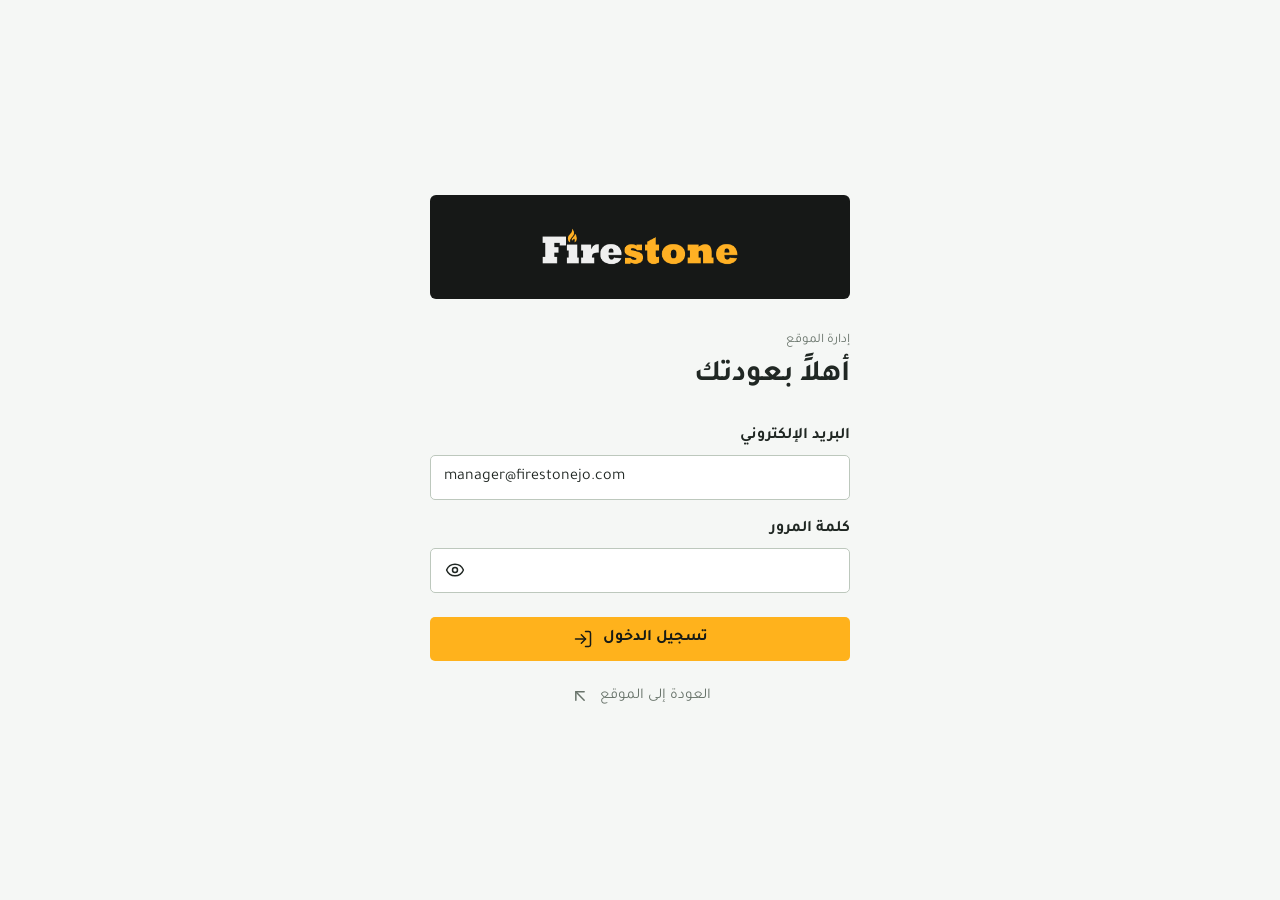
<file: admin.html>
<!doctype html>
<html lang="ar" dir="rtl">
  <head>
    <meta charset="utf-8" />
    <meta name="viewport" content="width=device-width, initial-scale=1" />
    <meta name="robots" content="noindex,nofollow" />
    <meta name="referrer" content="same-origin" />
    <title>Firestone | إدارة الموقع</title>
    <link rel="stylesheet" href="/admin.css" />
    <script src="/assets/lucide.min.js" defer></script>
    <script src="/assets/supabase.js" defer></script>
    <script src="/cms-config.js" defer></script>
    <script src="/cms.js" defer></script>
    <script src="/admin.js" defer></script>
      <link rel="icon" href="/favicon.ico" sizes="48x48" />
  </head>
  <body>
    <div id="auth-screen" class="auth-screen">
      <form id="login-form" class="login-form">
        <a href="/" class="auth-brand"
          ><img
            src="/assets/firestone-logo-mark.png"
            alt="Firestone"
            width="200"
            height="44"
        /></a>
        <p class="eyebrow">إدارة الموقع</p>
        <h1>أهلاً بعودتك</h1>
        <label for="email">البريد الإلكتروني</label
        ><input
          id="email"
          type="email"
          autocomplete="username"
          value="manager@firestonejo.com"
          required
          dir="ltr"
        />
        <label for="password">كلمة المرور</label>
        <div class="password-field">
          <input
            id="password"
            type="password"
            autocomplete="current-password"
            required
            minlength="8"
            dir="ltr"
          /><button
            type="button"
            id="password-toggle"
            class="icon-btn"
            title="إظهار كلمة المرور"
            aria-label="إظهار كلمة المرور"
          >
            <i data-lucide="eye"></i>
          </button>
        </div>
        <p id="login-error" class="error" role="alert"></p>
        <button type="submit" class="btn primary" id="login-button">
          تسجيل الدخول <i data-lucide="log-in"></i>
        </button>
        <a href="/" class="back-link"
          >العودة إلى الموقع <i data-lucide="arrow-up-left"></i
        ></a>
      </form>
    </div>
    <div id="admin-shell" class="admin-shell" hidden>
      <aside class="sidebar">
        <a href="/" class="brand"
          ><img
            src="/assets/firestone-logo-mark.png"
            alt="Firestone"
            width="165"
            height="37"
        /></a>
        <p>لوحة الإدارة</p>
        <nav aria-label="أقسام الإدارة">
          <button class="nav-item active" data-tab="projects">
            <i data-lucide="folders"></i>المشاريع
            <span id="projects-count">0</span></button
          ><button class="nav-item" data-tab="slides">
            <i data-lucide="gallery-horizontal-end"></i>صور الهيرو</button
          ><button class="nav-item" data-tab="images">
            <i data-lucide="images"></i>صور الأقسام والشعار</button
          ><button class="nav-item" data-tab="testimonials">
            <i data-lucide="message-square-quote"></i>آراء الزبائن
          </button><button class="nav-item" data-tab="contact">
            <i data-lucide="phone"></i>معلومات التواصل
          </button>
        </nav>
        <div class="sidebar-bottom">
          <a href="/" target="_blank" rel="noopener"
            ><i data-lucide="external-link"></i>عرض الموقع</a
          ><button id="change-password">
            <i data-lucide="key-round"></i>تغيير كلمة المرور</button
          ><button id="logout">
            <i data-lucide="log-out"></i>تسجيل الخروج
          </button>
        </div>
      </aside>
      <main class="workspace">
        <header class="workspace-header">
          <div>
            <p class="eyebrow">FIRESTONE JO</p>
            <h1 id="view-title">المشاريع</h1>
          </div>
          <span id="account-email" dir="ltr"></span>
        </header>
        <div class="toolbar">
          <div class="search-field">
            <i data-lucide="search"></i
            ><input
              id="search"
              placeholder="ابحث عن مشروع..."
              aria-label="البحث"
            />
          </div>
          <select id="status-filter" aria-label="حالة النشر">
            <option value="all">كل الحالات</option>
            <option value="published">منشور</option>
            <option value="draft">مسودة</option></select
          ><button
            class="icon-btn"
            id="refresh"
            title="تحديث"
            aria-label="تحديث"
          >
            <i data-lucide="refresh-cw"></i></button
          ><button class="btn primary" id="add-item">
            <i data-lucide="plus"></i><span>إضافة مشروع</span>
          </button>
        </div>
        <p id="page-error" class="error" role="alert"></p>
        <div id="loading" class="loading" role="status" hidden>
          جاري تحميل المحتوى...
        </div>
        <div id="content-list"></div>
        <p id="empty-state" class="empty-state" hidden>لا توجد نتائج.</p>
      </main>
    </div>
    <div id="toast" class="toast" role="status" hidden></div>
    <dialog id="editor" class="editor" aria-labelledby="editor-title">
      <form id="editor-form">
        <header class="dialog-header">
          <h2 id="editor-title">إضافة مشروع</h2>
          <button
            type="button"
            class="icon-btn"
            id="close-editor"
            title="إغلاق"
            aria-label="إغلاق"
          >
            <i data-lucide="x"></i>
          </button>
        </header>
        <div class="editor-content">
          <div id="project-fields">
            <div class="field-row">
              <div>
                <label for="title-ar">اسم المشروع بالعربي</label
                ><input id="title-ar" maxlength="160" required />
              </div>
              <div>
                <label for="title-en">اسم المشروع بالإنجليزي</label
                ><input id="title-en" maxlength="160" required dir="ltr" />
              </div>
            </div>
            <div class="field-row">
              <div>
                <label for="description-ar">الوصف بالعربي</label
                ><textarea
                  id="description-ar"
                  rows="3"
                  maxlength="4000"
                ></textarea>
              </div>
              <div>
                <label for="description-en">الوصف بالإنجليزي</label
                ><textarea
                  id="description-en"
                  rows="3"
                  maxlength="4000"
                  dir="ltr"
                ></textarea>
              </div>
            </div>
            <label for="category">التصنيف</label
            ><select id="category">
              <option value="interior">ديكورات داخلية</option>
              <option value="outdoor">مساحات خارجية</option>
            </select>
          </div>
          <div id="slide-fields" hidden>
            <div class="field-row">
              <div>
                <label for="alt-ar">وصف الصورة بالعربي</label
                ><input id="alt-ar" maxlength="200" />
              </div>
              <div>
                <label for="alt-en">وصف الصورة بالإنجليزي</label
                ><input id="alt-en" maxlength="200" dir="ltr" />
              </div>
            </div>
          </div>
          <div id="publishing-fields" class="field-row">
            <div>
              <label for="position">ترتيب الظهور</label
              ><input
                id="position"
                type="number"
                min="0"
                max="100000"
                step="1"
                value="0"
                required
              />
            </div>
            <label class="check-field"
              ><input id="published" type="checkbox" />منشور على الموقع</label
            >
          </div>
          <div class="upload-heading">
            <h3 id="photos-title">صور المشروع</h3>
            <label class="btn secondary upload-label"
              ><i data-lucide="upload"></i><span>رفع صور</span
              ><input
                id="upload"
                type="file"
                accept="image/jpeg,image/png,image/webp"
                multiple
            /></label>
          </div>
          <div id="upload-progress" role="status"></div>
          <div id="editor-images" class="editor-images"></div>
          <div id="mobile-photo-field" hidden>
            <div class="upload-heading">
              <h3>صورة الموبايل (اختياري)</h3>
              <label class="btn secondary upload-label"
                ><i data-lucide="smartphone"></i>رفع صورة<input
                  id="mobile-upload"
                  type="file"
                  accept="image/jpeg,image/png,image/webp"
              /></label>
            </div>
            <div id="mobile-image"></div>
          </div>
          <p id="editor-error" class="error" role="alert"></p>
        </div>
        <footer class="dialog-footer">
          <span id="save-state"></span
          ><button type="button" class="btn secondary" id="cancel-editor">
            إلغاء</button
          ><button type="submit" class="btn primary" id="save-item">
            <i data-lucide="save"></i>حفظ التغييرات
          </button>
        </footer>
      </form>
    </dialog>
    <dialog
      id="confirm-dialog"
      class="confirm-dialog"
      aria-labelledby="confirm-title"
    >
      <h2 id="confirm-title">تأكيد الحذف</h2>
      <p id="confirm-message"></p>
      <div class="confirm-actions">
        <button class="btn secondary" id="cancel-delete">إلغاء</button
        ><button class="btn danger" id="confirm-delete">حذف</button>
      </div>
      <p id="delete-error" class="error" role="alert"></p>
    </dialog>
    <dialog
      id="password-dialog"
      class="confirm-dialog"
      aria-labelledby="password-title"
    >
      <form id="password-form">
        <h2 id="password-title">تغيير كلمة المرور</h2>
        <label for="new-password">كلمة مرور جديدة</label
        ><input
          id="new-password"
          type="password"
          autocomplete="new-password"
          minlength="12"
          required
          dir="ltr"
        /><label for="repeat-password">تأكيد كلمة المرور</label
        ><input
          id="repeat-password"
          type="password"
          autocomplete="new-password"
          minlength="12"
          required
          dir="ltr"
        />
        <p id="password-error" class="error" role="alert"></p>
        <div class="confirm-actions">
          <button type="button" id="cancel-password" class="btn secondary">
            إلغاء</button
          ><button type="submit" class="btn primary">حفظ</button>
        </div>
      </form>
    </dialog>
  </body>
</html>
</file>
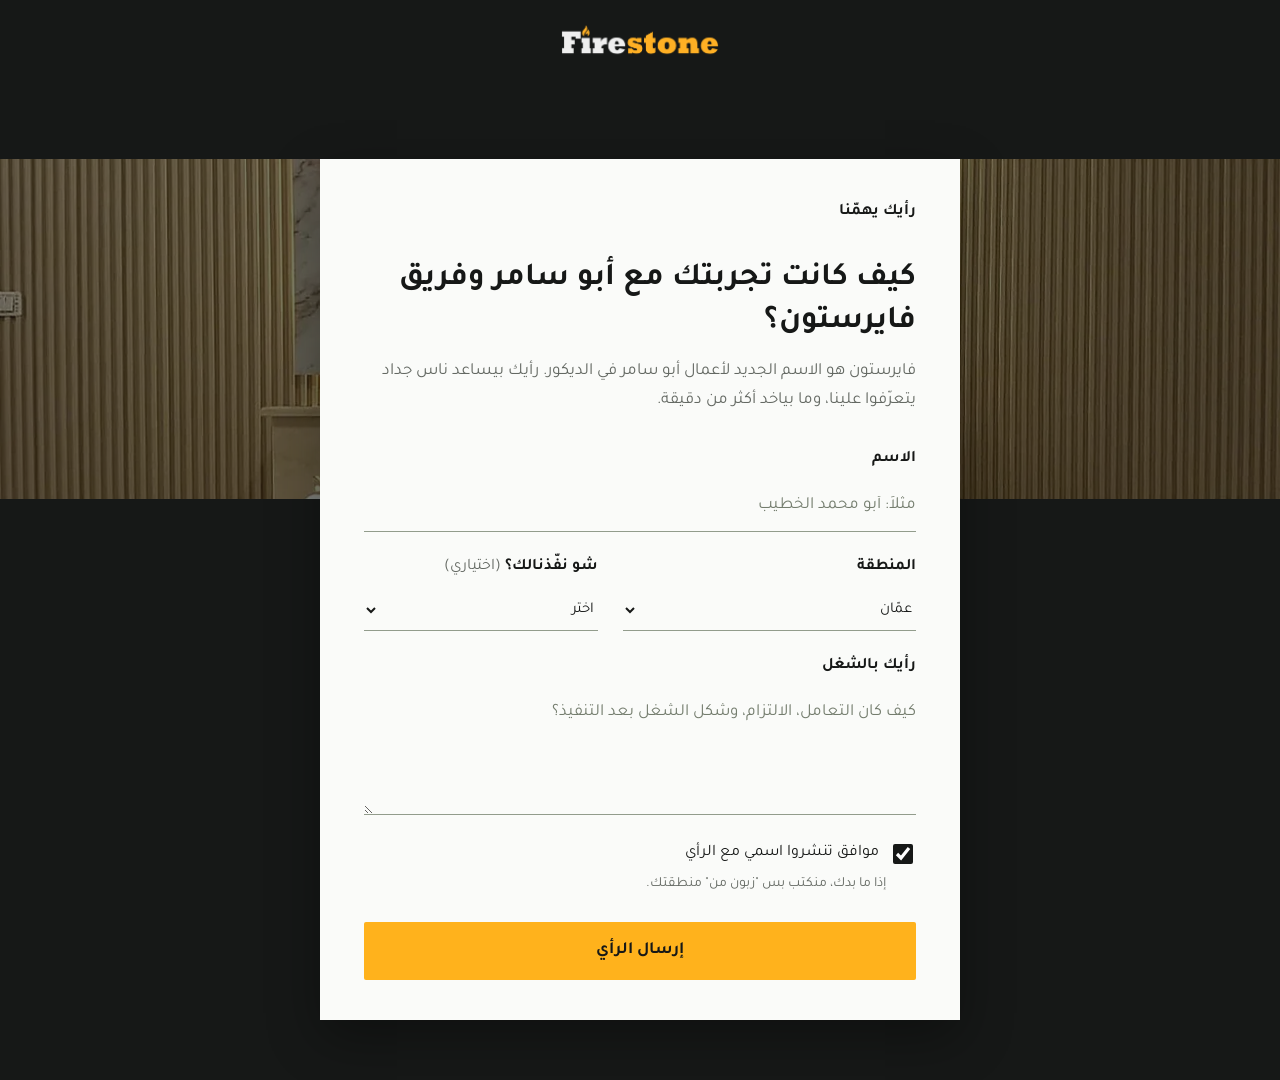
<file: review.html>
<!doctype html>
<html lang="ar" dir="rtl">
  <head>
    <meta charset="utf-8" />
    <meta name="viewport" content="width=device-width, initial-scale=1" />
    <meta name="theme-color" content="#161817" />
    <meta name="robots" content="noindex" />
    <title>شاركنا رأيك | Firestone Jo</title>
    <meta
      name="description"
      content="شاركنا رأيك بتجربتك مع أبو سامر وفريق فايرستون للديكور."
    />
    <meta property="og:title" content="شاركنا رأيك | Firestone Jo" />
    <meta
      property="og:description"
      content="كيف كانت تجربتك مع أبو سامر وفريق فايرستون؟ دقيقة وحدة من وقتك."
    />
    <meta property="og:image" content="https://firestonejo.com/assets/og-review.jpg" />
    <meta property="og:image:width" content="1200" />
    <meta property="og:image:height" content="630" />
    <meta property="og:image:alt" content="شاركنا رأيك بتجربتك مع فايرستون للديكور" />
    <meta property="og:url" content="https://firestonejo.com/review" />
    <meta property="og:type" content="website" />
    <meta property="og:locale" content="ar_JO" />
    <meta property="og:site_name" content="Firestone Jo" />
    <meta name="twitter:card" content="summary_large_image" />
    <link rel="icon" href="/favicon.ico" sizes="48x48" />
    <link rel="icon" type="image/png" sizes="32x32" href="/assets/icons/favicon-32.png" />
    <link rel="icon" type="image/png" sizes="192x192" href="/assets/icons/icon-192.png" />
    <link rel="apple-touch-icon" href="/assets/icons/apple-touch-icon.png" />
    <link rel="manifest" href="/site.webmanifest" />
    <link rel="stylesheet" href="/styles.css" />
    <link rel="stylesheet" href="/review.css" />
    <script src="/assets/supabase.js" defer></script>
    <script src="/cms-config.js" defer></script>
    <script src="/cms.js" defer></script>
    <script src="/review.js" defer></script>
  </head>
  <body class="review-page">
    <header class="review-header">
      <a href="/" aria-label="Firestone Jo"
        ><img
          src="/assets/firestone-logo-mark.png"
          alt="Firestone"
          width="194"
          height="43"
      /></a>
    </header>
    <main class="review-main">
      <img
        class="review-cover"
        src="/assets/work-33-hero.webp"
        alt=""
        width="1920"
        height="1080"
      />
      <section class="review-card">
        <p class="section-kicker">رأيك يهمّنا</p>
        <h1>كيف كانت تجربتك مع أبو سامر وفريق فايرستون؟</h1>
        <p class="review-intro">
          فايرستون هو الاسم الجديد لأعمال أبو سامر في الديكور. رأيك بيساعد ناس
          جداد يتعرّفوا علينا، وما بياخد أكثر من دقيقة.
        </p>
        <form id="review-form" novalidate>
          <div class="form-field">
            <label for="review-name">الاسم</label
            ><input
              id="review-name"
              name="name"
              autocomplete="name"
              maxlength="80"
              placeholder="مثلاً: أبو محمد الخطيب"
              required
            />
          </div>
          <div class="form-row">
            <div class="form-field">
              <label for="review-area">المنطقة</label
              ><select id="review-area" name="area">
                <option>عمّان</option>
                <option>مأدبا</option>
                <option>ناعور</option>
                <option>مرج الحمام</option>
                <option>منطقة أخرى</option>
              </select>
            </div>
            <div class="form-field">
              <label for="review-project"
                >شو نفّذنالك؟ <span>(اختياري)</span></label
              ><select id="review-project" name="project">
                <option value="">اختر</option>
                <option>فاير بليس أو ديكور شاشة</option>
                <option>كلادنغ أو بديل رخام</option>
                <option>ديكورات داخلية أو غرف نوم</option>
                <option>جلسة خارجية أو شواء أو شلال</option>
                <option>شي ثاني</option>
              </select>
            </div>
          </div>
          <div class="form-field">
            <label for="review-body">رأيك بالشغل</label
            ><textarea
              id="review-body"
              name="body"
              rows="4"
              maxlength="1000"
              placeholder="كيف كان التعامل، الالتزام، وشكل الشغل بعد التنفيذ؟"
              required
            ></textarea>
          </div>
          <label class="review-check"
            ><input id="review-show-name" type="checkbox" checked />موافق
            تنشروا اسمي مع الرأي</label
          >
          <p class="review-note">
            إذا ما بدك، منكتب بس "زبون من" منطقتك.
          </p>
          <div class="review-trap" aria-hidden="true">
            <label for="review-website">Website</label
            ><input id="review-website" tabindex="-1" autocomplete="off" />
          </div>
          <p id="review-error" class="review-error" role="alert"></p>
          <button type="submit" class="btn btn-yellow" id="review-submit">
            <span>إرسال الرأي</span>
          </button>
        </form>
        <div id="review-thanks" class="review-thanks" hidden>
          <h2>شكراً كثير! 🙏</h2>
          <p>
            وصل رأيك لأبو سامر وفريق فايرستون. وجودك معنا من البداية بيعنيلنا
            الكثير.
          </p>
          <a class="btn btn-light" href="/"><span>شوف أعمالنا</span></a>
        </div>
      </section>
    </main>
  </body>
</html>
</file>
<file: admin.css>
@font-face {
  font-family: Tajawal;
  src: url("/assets/tajawal-regular.woff2") format("woff2");
  font-weight: 400 500;
  font-display: swap;
}
@font-face {
  font-family: Tajawal;
  src: url("/assets/tajawal-bold.woff2") format("woff2");
  font-weight: 600 900;
  font-display: swap;
}
:root {
  font-family: Tajawal, Arial, sans-serif;
  color: #202723;
  background: #f5f7f5;
  --line: #dce2dc;
  --yellow: #ffb21c;
  --muted: #68736a;
  --ink: #161817;
  letter-spacing: 0;
}
* {
  box-sizing: border-box;
}
body {
  margin: 0;
}
button,
input,
select,
textarea {
  font: inherit;
}
button,
a,
input,
select {
  touch-action: manipulation;
}
a {
  color: inherit;
  text-decoration: none;
}
button {
  cursor: pointer;
  color: inherit;
}
img {
  display: block;
  max-width: 100%;
}
svg {
  width: 20px;
  height: 20px;
  stroke-width: 1.8;
  flex-shrink: 0;
}
h1,
h2,
h3,
p {
  margin: 0;
}
h1 {
  font-size: 30px;
  line-height: 1.4;
}
h2 {
  font-size: 24px;
}
h3 {
  font-size: 18px;
}
label {
  display: block;
  font-size: 16px;
  font-weight: 700;
  margin-bottom: 9px;
}
input,
select,
textarea {
  width: 100%;
  min-width: 0;
  padding: 12px 13px;
  border: 1px solid #bdc8bd;
  border-radius: 5px;
  color: inherit;
  background: #fff;
  font-size: 16px;
}
textarea {
  resize: vertical;
}
input[type="checkbox"] {
  width: 19px;
  height: 19px;
  accent-color: #202723;
}
input:focus,
select:focus,
textarea:focus {
  outline: 2px solid #a47a12;
  outline-offset: 2px;
}
button:focus-visible,
a:focus-visible {
  outline: 3px solid #c18a11;
  outline-offset: 3px;
}
[hidden] {
  display: none !important;
}
.btn {
  display: inline-flex;
  align-items: center;
  justify-content: center;
  gap: 10px;
  border: 1px solid transparent;
  border-radius: 5px;
  padding: 11px 18px;
  min-height: 44px;
  font-size: 16px;
  font-weight: 700;
  white-space: nowrap;
}
.primary {
  background: var(--yellow);
  color: #171b16;
}
.primary:hover {
  background: #ffc34e;
}
.secondary {
  background: #fff;
  border-color: #c9d2c8;
}
.danger {
  background: #a32e2e;
  color: #fff;
}
.btn:disabled,
.icon-btn:disabled {
  opacity: 0.5;
  cursor: wait;
}
.icon-btn {
  border: 1px solid transparent;
  background: transparent;
  width: 40px;
  height: 40px;
  border-radius: 5px;
  display: inline-grid;
  place-items: center;
  flex-shrink: 0;
}
.icon-btn:hover {
  background: #e7ece6;
}
.error {
  color: #a32e2e;
  line-height: 1.65;
  font-size: 15px;
  margin: 14px 0;
}
.error:empty {
  display: none;
}
.eyebrow {
  font-size: 13px;
  color: var(--muted);
  margin-bottom: 6px;
}
.auth-screen {
  min-height: 100svh;
  display: grid;
  place-items: center;
  padding: 30px;
}
.login-form {
  width: 100%;
  max-width: 420px;
}
.auth-brand {
  background: var(--ink);
  display: flex;
  justify-content: center;
  padding: 30px;
  margin-bottom: 34px;
  border-radius: 6px;
}
.auth-brand img {
  object-fit: contain;
}
.login-form h1 {
  margin-bottom: 30px;
}
.login-form > label {
  margin-top: 20px;
}
.login-form .primary {
  width: 100%;
  margin-top: 24px;
}
.password-field {
  display: flex;
  border: 1px solid #bdc8bd;
  background: #fff;
  border-radius: 5px;
  align-items: center;
}
.password-field input {
  border: 0;
  background: none;
}
.password-field .icon-btn {
  margin-inline-end: 4px;
}
.back-link {
  display: flex;
  align-items: center;
  justify-content: center;
  gap: 10px;
  margin-top: 25px;
  font-size: 15px;
  color: var(--muted);
}
.admin-shell {
  display: grid;
  grid-template-columns: 240px minmax(0, 1fr);
  min-height: 100svh;
}
.sidebar {
  position: sticky;
  top: 0;
  height: 100svh;
  background: var(--ink);
  color: #f4f7f2;
  padding: 30px 20px;
  display: flex;
  flex-direction: column;
}
.brand {
  display: block;
  margin-bottom: 12px;
}
.brand img {
  height: auto;
}
.sidebar > p {
  font-size: 13px;
  color: #adb7a8;
  margin-bottom: 40px;
}
.sidebar nav {
  display: flex;
  flex-direction: column;
  gap: 8px;
}
.nav-item {
  display: flex;
  align-items: center;
  gap: 12px;
  text-align: start;
  border: 0;
  background: none;
  padding: 13px 12px;
  border-radius: 5px;
  font-size: 16px;
  color: #c8d0c4;
  line-height: 1.4;
}
.nav-item span {
  margin-inline-start: auto;
  font-size: 12px;
}
.nav-item.active {
  background: #ffffff14;
  color: var(--yellow);
}
.sidebar-bottom {
  margin-top: auto;
  display: grid;
  gap: 10px;
}
.sidebar-bottom a,
.sidebar-bottom button {
  display: flex;
  align-items: center;
  gap: 12px;
  border: 0;
  background: none;
  padding: 10px 8px;
  text-align: start;
  color: #c8d0c4;
  font-size: 15px;
}
.workspace {
  padding: 35px 40px;
  min-width: 0;
}
.workspace-header {
  display: flex;
  align-items: center;
  justify-content: space-between;
  gap: 25px;
  margin-bottom: 30px;
}
.workspace-header > span {
  font: 13px Arial;
  color: var(--muted);
  overflow-wrap: anywhere;
}
.toolbar {
  display: flex;
  align-items: center;
  gap: 12px;
  margin-bottom: 25px;
}
.search-field {
  position: relative;
  flex: 1;
  max-width: 400px;
}
.search-field svg {
  position: absolute;
  inset-inline-start: 12px;
  top: 13px;
  color: var(--muted);
}
.search-field input {
  padding-inline-start: 42px;
}
.toolbar select {
  width: 155px;
}
.toolbar > .primary {
  margin-inline-start: auto;
}
.loading,
.empty-state {
  padding: 70px 20px;
  text-align: center;
  color: var(--muted);
}
.list-table {
  width: 100%;
  border-collapse: collapse;
  background: #fff;
  border: 1px solid var(--line);
  table-layout: fixed;
}
.list-table th {
  text-align: start;
  font-weight: 500;
  font-size: 14px;
  background: #eef2ed;
  color: #5e6b60;
  padding: 15px;
}
.list-table td {
  padding: 14px 15px;
  border-top: 1px solid var(--line);
  vertical-align: middle;
}
.list-table th:first-child {
  width: 49%;
}
.list-table th:last-child {
  width: 112px;
}
.list-table th:nth-child(3) {
  width: 85px;
}
.item-identity {
  display: flex;
  align-items: center;
  gap: 16px;
  min-width: 0;
}
.item-identity img {
  width: 82px;
  height: 64px;
  object-fit: cover;
  border-radius: 4px;
  flex-shrink: 0;
  background: #e6ebe3;
}
.item-identity > div {
  min-width: 0;
}
.item-title {
  font-size: 17px;
  font-weight: 700;
  overflow-wrap: anywhere;
  line-height: 1.5;
}
.item-subtitle {
  font-size: 13px;
  color: var(--muted);
  margin-top: 3px;
  overflow-wrap: anywhere;
}
.badge {
  display: inline-flex;
  align-items: center;
  gap: 6px;
  font-size: 13px;
  color: #3f7049;
}
.badge::before {
  content: "";
  width: 6px;
  height: 6px;
  border-radius: 50%;
  background: currentColor;
}
.badge.draft {
  color: #8a6a2d;
}
.row-actions {
  display: flex;
  gap: 3px;
}
.row-actions .delete {
  color: #a32e2e;
}
.row-actions .icon-btn {
  width: 34px;
  height: 34px;
}
.slot-list {
  display: grid;
  grid-template-columns: repeat(2, minmax(0, 1fr));
  gap: 20px;
}
.slot-item {
  display: flex;
  align-items: center;
  gap: 18px;
  background: #fff;
  border: 1px solid var(--line);
  border-radius: 6px;
  padding: 20px;
}
.slot-item img {
  width: 108px;
  height: 84px;
  object-fit: cover;
  border-radius: 4px;
  background: var(--ink);
}
.slot-item > div {
  flex: 1;
}
.slot-item h3 {
  margin-bottom: 8px;
}
.slot-item .btn {
  font-size: 14px;
  padding: 8px 14px;
}
.toast {
  position: fixed;
  bottom: 25px;
  left: 50%;
  transform: translateX(-50%);
  background: var(--ink);
  color: #fff;
  padding: 14px 24px;
  z-index: 100;
  border-radius: 6px;
  max-width: 90%;
  font-size: 16px;
}
dialog {
  border: 1px solid var(--line);
  border-radius: 8px;
  padding: 0;
  color: inherit;
}
dialog::backdrop {
  background: #101a1599;
}
.editor {
  width: min(850px, 94vw);
  max-width: 94vw;
  max-height: 92svh;
}
.editor form {
  display: flex;
  flex-direction: column;
  max-height: 92svh;
}
.dialog-header {
  display: flex;
  align-items: center;
  justify-content: space-between;
  padding: 20px 25px;
  border-bottom: 1px solid var(--line);
  flex-shrink: 0;
}
.editor-content {
  padding: 24px;
  overflow: auto;
}
.field-row {
  display: grid;
  grid-template-columns: 1fr 1fr;
  gap: 24px;
  margin-bottom: 22px;
}
.field-row > div {
  min-width: 0;
}
.field-row .check-field {
  display: flex;
  align-items: center;
  gap: 10px;
  margin: 28px 0 0;
  font-weight: 500;
}
.editor-content > div > select {
  margin-bottom: 24px;
}
.upload-heading {
  display: flex;
  align-items: center;
  justify-content: space-between;
  gap: 16px;
  margin: 22px 0 15px;
}
.upload-label {
  position: relative;
  margin: 0;
  font-size: 14px;
  cursor: pointer;
}
.upload-label input {
  position: absolute;
  inset: 0;
  opacity: 0;
  cursor: pointer;
}
.editor-images {
  display: grid;
  grid-template-columns: repeat(3, 1fr);
  gap: 14px;
}
.photo-item {
  position: relative;
  border: 1px solid var(--line);
  border-radius: 5px;
  overflow: hidden;
}
.photo-item > img {
  width: 100%;
  height: 155px;
  object-fit: cover;
  background: #e7ebe5;
}
.photo-actions {
  display: flex;
  align-items: center;
  justify-content: space-between;
  gap: 4px;
  padding: 5px 6px;
  background: #fff;
}
.photo-actions > span {
  font-size: 12px;
  color: var(--muted);
  padding-inline: 4px;
}
.photo-actions .icon-btn {
  width: 30px;
  height: 30px;
}
.photo-actions svg {
  width: 16px;
  height: 16px;
}
.photo-item.cover {
  border-color: #bb881e;
}
.photo-item.cover .photo-actions > span {
  color: #7a580f;
}
.dialog-footer {
  display: flex;
  align-items: center;
  justify-content: flex-end;
  gap: 12px;
  border-top: 1px solid var(--line);
  padding: 18px 24px;
  background: #f8faf6;
  flex-shrink: 0;
}
.dialog-footer > span {
  margin-inline-end: auto;
  font-size: 14px;
  color: var(--muted);
}
#mobile-image {
  max-width: 200px;
}
#upload-progress {
  font-size: 15px;
  color: #666d5f;
  margin: 10px 0;
}
.confirm-dialog {
  width: min(440px, 94vw);
  padding: 28px;
}
.confirm-dialog h2 {
  margin-bottom: 20px;
}
.confirm-dialog p {
  line-height: 1.7;
}
.confirm-actions {
  display: flex;
  justify-content: flex-end;
  gap: 10px;
  margin-top: 25px;
}
.confirm-dialog label {
  margin-top: 20px;
}
.is-busy .upload-label {
  pointer-events: none;
  opacity: 0.5;
}
body.dialog-open {
  overflow: hidden;
}
@media (max-width: 1100px) {
  .workspace {
    padding: 28px 24px;
  }
  .admin-shell {
    grid-template-columns: 210px minmax(0, 1fr);
  }
  .sidebar {
    padding: 25px 15px;
  }
  .slot-list {
    grid-template-columns: 1fr;
  }
  .item-identity img {
    width: 60px;
    height: 55px;
  }
  .item-identity {
    gap: 10px;
  }
  .list-table th:first-child {
    width: 46%;
  }
  .list-table td,
  .list-table th {
    padding: 12px 10px;
  }
}
@media (max-width: 760px) {
  .admin-shell {
    display: block;
  }
  .sidebar {
    position: relative;
    height: auto;
    padding: 18px 20px;
  }
  .sidebar .brand img {
    width: 140px;
  }
  .sidebar > p {
    display: none;
  }
  .sidebar nav {
    flex-direction: row;
    gap: 5px;
    margin-top: 15px;
    flex-wrap: wrap;
  }
  .nav-item {
    font-size: 14px;
    padding: 11px 9px;
    gap: 7px;
  }
  .nav-item svg {
    width: 17px;
  }
  .nav-item span {
    display: none;
  }
  .sidebar-bottom {
    display: flex;
    justify-content: space-between;
    border-top: 1px solid #ffffff20;
    margin-top: 14px;
    padding-top: 10px;
    gap: 5px;
  }
  .sidebar-bottom button,
  .sidebar-bottom a {
    font-size: 12px;
    padding: 6px 0;
    gap: 6px;
  }
  .sidebar-bottom svg {
    width: 16px;
  }
  .workspace {
    padding: 24px 16px;
  }
  .workspace-header {
    align-items: start;
    gap: 15px;
  }
  .workspace-header h1 {
    font-size: 25px;
  }
  .workspace-header > span {
    font-size: 11px;
    max-width: 140px;
    padding-top: 8px;
  }
  .toolbar {
    flex-wrap: wrap;
    gap: 8px;
  }
  .search-field {
    flex-basis: 100%;
    max-width: none;
  }
  .toolbar select {
    flex: 1;
    width: auto;
    min-width: 0;
  }
  .toolbar > .primary {
    font-size: 14px;
    padding: 11px 12px;
  }
  .list-table thead {
    display: none;
  }
  .list-table,
  .list-table tbody {
    display: block;
  }
  .list-table tr {
    display: grid;
    grid-template-columns: 1fr auto auto;
    padding: 15px 12px;
    border-top: 1px solid var(--line);
    gap: 8px 16px;
  }
  .list-table tr:first-child {
    border: 0;
  }
  .list-table td {
    padding: 0;
    border: 0;
  }
  .list-table td:first-child {
    grid-column: 1/-1;
    padding-bottom: 8px;
  }
  .list-table td:last-child {
    justify-self: end;
  }
  .item-identity img {
    width: 74px;
    height: 62px;
  }
  .row-actions .icon-btn {
    width: 38px;
    height: 38px;
  }
  .slot-item {
    padding: 15px;
    gap: 15px;
  }
  .slot-item img {
    width: 95px;
    height: 80px;
  }
  .slot-item h3 {
    font-size: 17px;
  }
  .field-row {
    grid-template-columns: 1fr;
    gap: 18px;
    margin-bottom: 20px;
  }
  .field-row .check-field {
    margin: 0;
  }
  .editor-content {
    padding: 18px;
  }
  .dialog-header {
    padding: 15px 18px;
  }
  .dialog-footer {
    padding: 15px;
    flex-wrap: wrap;
  }
  .dialog-footer > span {
    flex-basis: 100%;
  }
  .editor-images {
    grid-template-columns: repeat(2, 1fr);
    gap: 10px;
  }
  .photo-item > img {
    height: 140px;
  }
  .photo-actions {
    flex-wrap: wrap;
  }
  .photo-actions > span {
    width: 100%;
  }
  .upload-heading h3 {
    font-size: 17px;
  }
  .dialog-header h2 {
    font-size: 22px;
  }
}
.share-link {
  display: flex;
  align-items: center;
  flex-wrap: wrap;
  gap: 12px 18px;
  padding: 16px 18px;
  margin-bottom: 20px;
  border: 1px solid var(--line);
  background: #fff;
}
.share-link code {
  direction: ltr;
  font-size: 14px;
  overflow-wrap: anywhere;
}
.testimonial-list {
  display: grid;
  gap: 12px;
}
.testimonial-item {
  display: flex;
  justify-content: space-between;
  align-items: flex-start;
  gap: 20px;
  padding: 18px;
  border: 1px solid var(--line);
  background: #fff;
}
.testimonial-body {
  font-size: 16px;
  line-height: 1.7;
  white-space: pre-line;
  overflow-wrap: anywhere;
}
.testimonial-item .row-actions {
  align-items: center;
  flex-shrink: 0;
  gap: 8px;
}
@media (max-width: 660px) {
  .testimonial-item {
    flex-direction: column;
  }
}
.contact-form {
  display: grid;
  gap: 6px;
  max-width: 560px;
}
.contact-form input {
  margin-bottom: 10px;
}
.contact-form .btn {
  justify-self: start;
  margin-top: 6px;
}
</file>
<file: styles.css>
@font-face {
  font-family: Manrope;
  src: url("assets/manrope-regular.woff2") format("woff2");
  font-weight: 400;
  font-display: swap;
}
@font-face {
  font-family: Manrope;
  src: url("assets/manrope-semibold.woff2") format("woff2");
  font-weight: 600 900;
  font-display: swap;
}
@font-face {
  font-family: Tajawal;
  src: url("assets/tajawal-regular.woff2") format("woff2");
  font-weight: 400 500;
  font-display: swap;
}
@font-face {
  font-family: Tajawal;
  src: url("assets/tajawal-bold.woff2") format("woff2");
  font-weight: 600 900;
  font-display: swap;
}
:root {
  --ink: #161817;
  --paper: #fafbf9;
  --muted: #646963;
  --line: #daddd7;
  --yellow: #ffb21c;
  --green: #e7ece5;
  --gutter: clamp(22px, 5%, 88px);
  font-family: Manrope, Arial, sans-serif;
  color: var(--ink);
  background: var(--paper);
  font-synthesis: none;
  letter-spacing: 0;
}
* {
  box-sizing: border-box;
}
html {
  scroll-behavior: smooth;
  scroll-padding-top: 110px;
}
body {
  margin: 0;
}
html[lang="ar"] body {
  font-family: Tajawal, Arial, sans-serif;
}
button,
input,
select,
textarea {
  font: inherit;
}
button,
a,
input,
select,
textarea {
  -webkit-tap-highlight-color: transparent;
}
button {
  color: inherit;
  cursor: pointer;
}
a {
  color: inherit;
  text-decoration: none;
}
img {
  display: block;
  max-width: 100%;
}
svg {
  width: 22px;
  height: 22px;
  stroke-width: 1.5;
  flex-shrink: 0;
}
button {
  border: 0;
}
button:disabled {
  opacity: 0.4;
  cursor: default;
}
a,
button,
input,
select,
textarea {
  touch-action: manipulation;
}
button:focus-visible,
a:focus-visible,
summary:focus-visible {
  outline: 3px solid var(--yellow);
  outline-offset: 6px;
}
input:focus-visible,
select:focus-visible,
textarea:focus-visible {
  outline: 2px solid var(--yellow);
  outline-offset: 3px;
}
h1,
h2,
h3,
p {
  margin: 0;
}
h2 {
  font-size: 52px;
  font-weight: 500;
  line-height: 1.2;
}
html[lang="ar"] h2 {
  font-size: 56px;
  line-height: 1.23;
  font-weight: 700;
}
h3 {
  font-size: 23px;
  font-weight: 600;
  line-height: 1.45;
}
p {
  line-height: 1.7;
}
::selection {
  background: var(--yellow);
  color: var(--ink);
}
[hidden] {
  display: none !important;
}
.section {
  padding: 100px var(--gutter);
}
.section-kicker {
  display: flex;
  align-items: center;
  gap: 20px;
  font-size: 16px;
  font-weight: 600;
  margin-bottom: 32px;
}
.section-number {
  font-family: Manrope, sans-serif;
  font-size: 12px;
  color: var(--muted);
  direction: ltr;
}
.section-heading {
  display: flex;
  align-items: flex-end;
  justify-content: space-between;
  gap: 40px;
  margin-bottom: 48px;
}
.section-description {
  font-size: 18px;
  color: var(--muted);
  max-width: 390px;
}
.text-link {
  display: inline-flex;
  gap: 26px;
  align-items: center;
  padding-bottom: 9px;
  border-bottom: 1px solid currentColor;
  font-size: 16px;
  font-weight: 600;
}
.text-link svg {
  transition: transform 0.2s;
}
.text-link:hover svg {
  transform: translate(3px, -3px);
}
html[dir="rtl"] .directional {
  transform: scaleX(-1);
}
.btn {
  display: inline-flex;
  align-items: center;
  justify-content: space-between;
  gap: 35px;
  padding: 18px 24px;
  min-height: 58px;
  font-weight: 600;
  font-size: 17px;
  border: 1px solid transparent;
  border-radius: 2px;
  transition: background 0.2s;
}
.btn-yellow {
  background: var(--yellow);
  color: var(--ink);
}
.btn-yellow:hover {
  background: #ffc34b;
}
.btn-light {
  background: var(--paper);
  color: var(--ink);
}
.btn-light:hover {
  background: var(--yellow);
}
.icon-button {
  width: 44px;
  height: 44px;
  display: grid;
  place-items: center;
  background: transparent;
}
.skip-link {
  position: fixed;
  top: -100px;
  left: 20px;
  padding: 15px;
  background: var(--yellow);
  z-index: 100;
}
.skip-link:focus {
  top: 10px;
}
.site-header {
  height: 90px;
  background: var(--ink);
  color: #fff;
  display: flex;
  align-items: center;
  justify-content: space-between;
  gap: 32px;
  padding: 0 var(--gutter);
  position: sticky;
  top: 0;
  z-index: 40;
  border-bottom: 1px solid #ffffff24;
}
.brand {
  display: flex;
  flex-direction: column;
  flex-shrink: 0;
  gap: 3px;
}
.brand img {
  width: 172px;
  height: 38px;
  object-fit: contain;
}
.brand-sub {
  font-family: Manrope, sans-serif;
  font-size: 8px;
  text-align: center;
  color: #d0d2cc;
}
.main-nav {
  display: flex;
  align-items: center;
  gap: 30px;
  font-size: 16px;
}
.main-nav a {
  padding: 14px 0;
  position: relative;
}
.main-nav a::after {
  content: "";
  height: 1px;
  position: absolute;
  bottom: 7px;
  inset-inline-start: 0;
  width: 0;
  background: var(--yellow);
  transition: width 0.2s;
}
.main-nav a:hover::after,
.main-nav a.is-current::after {
  width: 100%;
}
.header-actions {
  display: flex;
  align-items: center;
  gap: 26px;
}
.lang-toggle {
  display: flex;
  gap: 8px;
  align-items: center;
  min-height: 44px;
  color: inherit;
  background: none;
  font-family: Manrope, sans-serif;
  font-size: 13px;
}
.lang-toggle svg {
  width: 17px;
}
.header-cta {
  display: flex;
  gap: 24px;
  align-items: center;
  border-inline-start: 1px solid #ffffff38;
  padding-inline-start: 26px;
  font-size: 15px;
}
.header-cta svg {
  color: var(--yellow);
}
.menu-toggle,
.mobile-contact {
  display: none;
}
.hero {
  background: var(--ink);
  height: min(780px, calc(100svh - 150px));
  min-height: min(590px, calc(100svh - 145px));
  position: relative;
  color: #fff;
  isolation: isolate;
  overflow: hidden;
}
.hero-slideshow,
.hero-slide,
.hero-shade {
  position: absolute;
  inset: 0;
  width: 100%;
  height: 100%;
}
.hero-slide {
  object-fit: cover;
  object-position: center 56%;
  opacity: 0;
  transition: opacity 1.8s ease;
}
.hero-slide.is-active {
  opacity: 1;
}
.hero-slide > img {
  width: 100%;
  height: 100%;
  object-fit: cover;
  object-position: center 56%;
}
.hero-shade {
  background:
    linear-gradient(0deg, rgba(9, 13, 10, 0.82), transparent 77%),
    linear-gradient(180deg, rgba(9, 13, 10, 0.32), transparent 25%);
}
.hero-top {
  position: absolute;
  top: 30px;
  inset-inline: var(--gutter);
  display: flex;
  justify-content: space-between;
  gap: 20px;
  font-size: 13px;
}
.hero-top span:last-child {
  font-family: Manrope, sans-serif;
  font-size: 11px;
}
.hero-content {
  position: absolute;
  bottom: 45px;
  inset-inline: var(--gutter);
}
.hero-overline {
  font-size: 21px;
  margin-bottom: 12px;
}
.hero .hero-wordmark {
  font-family: Manrope, sans-serif;
  font-size: 118px;
  line-height: 1.04;
  font-weight: 600;
  text-align: start;
  width: fit-content;
  max-width: 100%;
}
.brand-dot {
  color: var(--yellow);
}
.hero-bottom {
  border-top: 1px solid #ffffff55;
  margin-top: 30px;
  padding-top: 25px;
  display: flex;
  align-items: center;
  justify-content: space-between;
  gap: 40px;
}
.hero-bottom p {
  max-width: 510px;
  font-size: 20px;
  line-height: 1.65;
}
.hero-link {
  display: flex;
  align-items: center;
  gap: 24px;
  font-size: 17px;
  flex-shrink: 0;
  padding-inline-end: 30px;
}
.round-arrow {
  display: grid;
  place-items: center;
  width: 54px;
  height: 54px;
  border-radius: 50%;
  background: var(--yellow);
  color: var(--ink);
  transition: transform 0.2s;
}
.hero-link:hover .round-arrow {
  transform: translateY(4px);
}
.area-strip {
  min-height: 80px;
  padding: 20px var(--gutter);
  display: flex;
  align-items: center;
  justify-content: space-between;
  gap: 30px;
  border-bottom: 1px solid var(--line);
  font-size: 15px;
}
.area-label {
  display: flex;
  align-items: center;
  gap: 12px;
  color: var(--muted);
}
.area-label svg {
  width: 18px;
}
.area-strip > div {
  display: flex;
  gap: 40px;
}
.area-strip > div span + span::before {
  content: "/";
  margin-inline-end: 40px;
  color: #a4aaa1;
}
.about {
  display: grid;
  grid-template-columns: 1fr 3fr;
  gap: 35px;
}
.about > .section-kicker {
  align-self: start;
  margin-top: 8px;
}
.about-content {
  display: grid;
  grid-template-columns: 1.3fr 1fr;
  align-items: end;
  gap: 50px;
}
.about h2 {
  font-size: 42px;
}
html[lang="ar"] .about h2 {
  font-size: 46px;
}
.about-description p {
  font-size: 19px;
  color: var(--muted);
  margin-bottom: 28px;
}
.work {
  padding-top: 80px;
  background: #eff2ed;
}
.work-toolbar {
  display: flex;
  align-items: center;
  justify-content: space-between;
  border-bottom: 1px solid #cbd0c8;
  margin-bottom: 40px;
}
.filters {
  display: flex;
  gap: 32px;
  flex-wrap: wrap;
}
.filter {
  position: relative;
  background: none;
  padding: 16px 0;
  font-size: 16px;
  color: var(--muted);
}
.filter.is-active {
  color: var(--ink);
  font-weight: 700;
}
.filter.is-active::after {
  content: "";
  position: absolute;
  bottom: -1px;
  inset-inline: 0;
  height: 3px;
  background: var(--ink);
}
.work-count {
  font-family: Manrope, sans-serif;
  font-size: 14px;
}
.project-grid {
  display: grid;
  grid-template-columns: 1.12fr 1fr;
  column-gap: 50px;
  row-gap: 55px;
  align-items: start;
}
.project:nth-child(even) {
  padding-top: 90px;
}
.project-image {
  position: relative;
  display: block;
  width: 100%;
  padding: 0;
  background: #d4d8d1;
  overflow: hidden;
  aspect-ratio: 1.16;
}
.project:nth-child(even) .project-image {
  aspect-ratio: 1.1;
}
.project-image img {
  height: 100%;
  width: 100%;
  object-fit: cover;
  transition: transform 0.8s ease;
}
.project-image:hover img {
  transform: scale(1.035);
}
.image-open {
  position: absolute;
  bottom: 18px;
  inset-inline-end: 18px;
  display: grid;
  place-items: center;
  width: 42px;
  height: 42px;
  background: var(--paper);
  border-radius: 50%;
  transition: background 0.2s;
}
.project-image:hover .image-open {
  background: var(--yellow);
}
.image-open svg {
  width: 18px;
}
.project-caption {
  display: flex;
  align-items: center;
  justify-content: space-between;
  gap: 20px;
  padding-top: 19px;
}
.project-caption p {
  font-size: 13px;
  color: var(--muted);
  margin-bottom: 5px;
}
.project-caption h3 {
  font-size: 24px;
  font-weight: 500;
}
.project-index {
  font-family: Manrope, sans-serif;
  font-size: 12px;
  color: var(--muted);
}
.project-grid.is-filtered .project {
  padding-top: 0;
}
.work-footer {
  display: flex;
  justify-content: space-between;
  align-items: center;
  gap: 25px;
  border-top: 1px solid #cbd0c8;
  margin-top: 60px;
  padding-top: 30px;
  font-size: 18px;
}
.services {
  background: var(--ink);
  color: var(--paper);
}
.services .section-number,
.services .section-description {
  color: #afb7aa;
}
.services-layout {
  display: grid;
  grid-template-columns: 1fr 1.2fr;
  gap: 80px;
  margin-top: 60px;
  align-items: start;
}
.service-visual {
  position: relative;
  aspect-ratio: 1;
  overflow: hidden;
}
.service-visual img {
  width: 100%;
  height: 100%;
  object-fit: cover;
}
.service-visual > span {
  position: absolute;
  bottom: 0;
  left: 0;
  padding: 14px 20px;
  background: var(--yellow);
  color: var(--ink);
  font-family: Manrope, sans-serif;
  font-size: 11px;
}
.service {
  border-top: 1px solid #ffffff30;
}
.service:last-child {
  border-bottom: 1px solid #ffffff30;
}
summary {
  list-style: none;
  cursor: pointer;
}
summary::-webkit-details-marker {
  display: none;
}
.service summary {
  display: flex;
  gap: 22px;
  align-items: center;
  padding: 27px 0;
}
.service summary h3 {
  flex: 1;
  font-size: 23px;
  font-weight: 500;
}
.service-number {
  font-family: Manrope, sans-serif;
  font-size: 12px;
  color: #a5aca1;
}
.service summary > svg {
  width: 20px;
  transition: transform 0.2s;
}
.service[open] summary > svg {
  transform: rotate(45deg);
  color: var(--yellow);
}
.service[open] .service-number {
  color: var(--yellow);
}
.service-body {
  padding: 0 0 30px;
  padding-inline-start: 40px;
}
.service-body p {
  font-size: 18px;
  color: #b7beb2;
  max-width: 520px;
  margin-bottom: 25px;
}
.service-body .text-link {
  font-size: 15px;
  color: var(--yellow);
}
.service-body .service-more {
  color: #fff;
  margin-inline-start: 32px;
}
@media (max-width: 660px) {
  .service-body .service-more {
    margin: 18px 0 0;
  }
}
.steps {
  display: grid;
  grid-template-columns: repeat(3, 1fr);
  gap: 50px;
  margin-top: 70px;
}
.steps article {
  border-top: 1px solid var(--line);
  padding-top: 28px;
  position: relative;
}
.step-number {
  font-family: Manrope, sans-serif;
  font-size: 14px;
  color: var(--muted);
}
.steps article > svg {
  position: absolute;
  inset-inline-end: 0;
  top: 27px;
  width: 28px;
  height: 28px;
}
.steps h3 {
  font-size: 27px;
  margin: 38px 0 15px;
}
.steps p {
  font-size: 19px;
  color: var(--muted);
  max-width: 370px;
}
.detail-banner {
  position: relative;
  height: 520px;
  overflow: hidden;
  color: #fff;
}
.detail-banner > img {
  width: 100%;
  height: 100%;
  object-fit: cover;
  object-position: center 60%;
}
.detail-banner::after {
  content: "";
  position: absolute;
  inset: 0;
  background: linear-gradient(90deg, #141812ab, transparent);
}
html[dir="rtl"] .detail-banner::after {
  background: linear-gradient(270deg, #141812ab, transparent);
}
.detail-banner > div {
  position: absolute;
  inset-inline-start: var(--gutter);
  top: 65px;
  bottom: 65px;
  z-index: 1;
  display: flex;
  align-items: start;
  flex-direction: column;
  justify-content: space-between;
}
.detail-banner p {
  font-size: 18px;
}
.detail-banner h2 {
  font-size: 58px;
}
.detail-banner .btn {
  min-width: 220px;
}
.faq {
  display: grid;
  grid-template-columns: 1fr 1.2fr;
  gap: 80px;
}
.faq-list details {
  border-bottom: 1px solid var(--line);
}
.faq-list summary {
  display: flex;
  justify-content: space-between;
  align-items: center;
  gap: 24px;
  font-size: 21px;
  padding: 24px 0;
  line-height: 1.5;
}
.faq-list details:first-child summary {
  padding-top: 0;
}
.faq-list summary svg {
  width: 20px;
}
.faq-list details[open] summary svg {
  transform: rotate(45deg);
}
.faq-list p {
  font-size: 18px;
  color: var(--muted);
  padding-bottom: 25px;
}
.contact {
  background: var(--green);
  display: grid;
  grid-template-columns: 1fr 1fr;
  gap: 100px;
}
.contact h2 {
  font-size: 62px;
}
.contact-intro > p:not(.section-kicker) {
  font-size: 20px;
  color: var(--muted);
  margin-top: 25px;
}
.contact-links {
  max-width: 390px;
  margin-top: 35px;
  text-align: left;
}
.contact-links > a {
  display: flex;
  align-items: center;
  gap: 16px;
  font:
    15px Manrope,
    sans-serif;
  border-bottom: 1px solid #cbd0c8;
  padding: 17px 0;
}
.contact-links > a > span {
  flex: 1;
  min-width: 0;
  overflow-wrap: anywhere;
}
.contact-links > a > svg:last-child {
  width: 16px;
  height: 16px;
  color: var(--muted);
}
.contact-links > a:hover {
  color: #796016;
}
.social-icon {
  width: 21px;
  height: 21px;
  object-fit: contain;
}
.project-form {
  align-self: center;
  padding-top: 8px;
}
.project-form h3 {
  font-size: 30px;
  margin-bottom: 35px;
}
.form-field {
  display: flex;
  flex-direction: column;
  gap: 12px;
  margin-bottom: 26px;
  min-width: 0;
}
.form-field label {
  font-size: 16px;
  font-weight: 600;
}
.form-field label span {
  color: var(--muted);
  font-weight: 400;
}
.form-row {
  display: grid;
  grid-template-columns: 1.25fr 1fr;
  gap: 25px;
}
input,
select,
textarea {
  width: 100%;
  min-width: 0;
  border: 0;
  border-bottom: 1px solid #929c8c;
  background: transparent;
  color: var(--ink);
  padding: 12px 0;
  border-radius: 0;
  font-size: 17px;
  line-height: 1.5;
}
input::placeholder,
textarea::placeholder {
  color: #747d6e;
}
select {
  cursor: pointer;
  font-size: 15px;
}
textarea {
  resize: vertical;
  min-height: 105px;
  max-height: 300px;
}
.project-form > .btn {
  width: 100%;
  margin-top: 10px;
}
.project-form > .btn img {
  flex-shrink: 0;
}
.site-footer {
  background: var(--ink);
  color: var(--paper);
  padding: 48px var(--gutter) 24px;
}
.footer-top {
  display: flex;
  justify-content: space-between;
  align-items: center;
  gap: 30px;
  padding-bottom: 45px;
}
.footer-top p {
  font-size: 17px;
  color: #b1b9ac;
}
.back-top {
  display: flex;
  align-items: center;
  gap: 20px;
  font-size: 14px;
}
.back-top svg {
  width: 18px;
}
.footer-bottom {
  display: flex;
  justify-content: space-between;
  gap: 25px;
  align-items: center;
  border-top: 1px solid #ffffff25;
  padding-top: 25px;
  font-size: 12px;
  color: #a7b09f;
}
.footer-bottom > span:last-child {
  font-size: 10px;
  font-family: Manrope, sans-serif;
}
.whatsapp-float {
  position: fixed;
  inset-inline-end: 22px;
  bottom: 22px;
  width: 58px;
  height: 58px;
  border-radius: 50%;
  display: grid;
  place-items: center;
  background: var(--yellow);
  z-index: 35;
  box-shadow: 0 4px 18px #0002;
  transition: transform 0.2s;
}
.whatsapp-float:hover {
  transform: translateY(-3px);
}
.whatsapp-float img {
  width: 31px;
  height: 31px;
}
.lightbox {
  width: min(1100px, 94vw);
  max-width: 94vw;
  height: min(900px, 94svh);
  max-height: 94svh;
  padding: 20px 25px;
  background: var(--ink);
  color: #fff;
  border: 1px solid #ffffff30;
}
.lightbox[open] {
  display: flex;
  flex-direction: column;
}
.lightbox::backdrop {
  background: #050705e8;
  backdrop-filter: blur(6px);
}
.lightbox-top,
.lightbox-bottom {
  display: flex;
  align-items: center;
  justify-content: space-between;
  gap: 20px;
  flex-shrink: 0;
}
.lightbox-top {
  min-height: 48px;
  font-size: 18px;
}
.lightbox-image {
  width: 100%;
  min-height: 0;
  flex: 1;
  object-fit: contain;
  margin: 16px 0;
}
.lightbox-bottom {
  direction: ltr;
  justify-content: center;
  gap: 30px;
  font:
    13px Manrope,
    sans-serif;
}
.lightbox button {
  color: #fff;
}
.lightbox-count {
  min-width: 55px;
  text-align: center;
}
#lightbox-description {
  font-size: 16px;
  line-height: 1.6;
  margin-bottom: 12px;
  max-height: 100px;
  overflow: auto;
  overflow-wrap: anywhere;
  color: #cbd3c5;
}
.project-caption h3,
#lightbox-title {
  overflow-wrap: anywhere;
}
body.modal-open {
  overflow: hidden;
}
@media (min-width: 1800px) {
  :root {
    --gutter: max(88px, calc((100vw - 1640px) / 2));
  }
  .hero {
    height: 820px;
    max-height: calc(100svh - 155px);
  }
}
@media (max-width: 1200px) {
  .main-nav {
    gap: 20px;
  }
  .header-actions {
    gap: 18px;
  }
  .header-cta {
    padding-inline-start: 18px;
    gap: 15px;
  }
  .site-header {
    gap: 20px;
  }
  .about {
    grid-template-columns: 1fr;
  }
  .about-content {
    grid-template-columns: 1.2fr 1fr;
  }
  .services-layout,
  .faq {
    gap: 45px;
  }
  .contact {
    gap: 60px;
  }
  .hero .hero-wordmark {
    font-size: 100px;
  }
  .project-grid {
    column-gap: 32px;
  }
  .section-description {
    max-width: 330px;
  }
  h2 {
    font-size: 45px;
  }
  html[lang="ar"] h2 {
    font-size: 49px;
  }
}
@media (max-width: 960px) {
  .site-header {
    height: 78px;
  }
  .header-cta {
    display: none;
  }
  .menu-toggle {
    display: grid;
  }
  .header-actions {
    gap: 14px;
  }
  .main-nav {
    display: none;
    position: absolute;
    top: 77px;
    inset-inline: 0;
    background: var(--ink);
    padding: 22px var(--gutter) 30px;
    flex-direction: column;
    align-items: stretch;
    border-bottom: 1px solid #ffffff30;
    gap: 3px;
  }
  .main-nav.is-open {
    display: flex;
  }
  .main-nav .mobile-contact {
    display: block;
    color: var(--yellow);
  }
  .main-nav a {
    padding: 13px 0;
    font-size: 20px;
  }
  .main-nav a::after {
    display: none;
  }
  .hero {
    min-height: min(540px, calc(100svh - 145px));
    height: calc(100svh - 150px);
    max-height: 780px;
  }
  .hero .hero-wordmark {
    font-size: 90px;
  }
  .area-strip {
    gap: 20px;
    font-size: 13px;
  }
  .area-strip > div {
    gap: 20px;
  }
  .area-strip > div span + span::before {
    margin-inline-end: 20px;
  }
  .about-content {
    gap: 40px;
  }
  .section {
    padding-block: 75px;
  }
  .section-heading {
    align-items: start;
  }
  .section-description {
    max-width: 290px;
    font-size: 17px;
  }
  .services-layout {
    gap: 35px;
    grid-template-columns: 0.8fr 1fr;
  }
  .service summary {
    gap: 14px;
  }
  .service summary h3 {
    font-size: 21px;
  }
  .service-body {
    padding-inline-start: 28px;
  }
  .service-visual {
    aspect-ratio: 3/4;
  }
  .steps {
    gap: 25px;
  }
  .steps p {
    font-size: 18px;
  }
  .faq {
    grid-template-columns: 0.8fr 1.2fr;
    gap: 40px;
  }
  .contact {
    gap: 40px;
  }
  .form-row {
    grid-template-columns: 1fr;
    gap: 0;
  }
  .footer-top p {
    max-width: 250px;
  }
  .footer-bottom > span:last-child {
    display: none;
  }
}
@media (max-width: 660px) {
  :root {
    --gutter: 22px;
  }
  html {
    scroll-padding-top: 90px;
  }
  .site-header {
    height: 74px;
  }
  .brand img {
    width: 141px;
    height: 31px;
  }
  .brand-sub {
    font-size: 7px;
  }
  .header-actions {
    gap: 12px;
  }
  .lang-toggle {
    font-size: 12px;
  }
  .main-nav {
    top: 73px;
  }
  .hero {
    height: calc(100svh - 124px);
    min-height: min(550px, calc(100svh - 124px));
    max-height: 750px;
  }
  .hero-top {
    top: 24px;
    font-size: 12px;
  }
  .hero-top span:last-child {
    font-size: 9px;
  }
  .hero-content {
    bottom: 30px;
  }
  .hero .hero-wordmark {
    font-size: 62px;
  }
  .hero-overline {
    font-size: 19px;
    max-width: 270px;
    line-height: 1.5;
  }
  .hero-bottom {
    display: block;
    padding-top: 18px;
    margin-top: 24px;
  }
  .hero-bottom p {
    font-size: 18px;
    max-width: 350px;
  }
  .hero-link {
    justify-content: space-between;
    margin-top: 25px;
    font-size: 16px;
    padding-inline-end: 62px;
  }
  .round-arrow {
    width: 46px;
    height: 46px;
  }
  .hero-slide {
    object-position: center;
  }
  .area-strip {
    padding-block: 17px;
    padding-inline-end: 84px;
    display: block;
    min-height: 0;
  }
  .area-label {
    display: none;
  }
  .area-strip > div {
    justify-content: flex-start;
    flex-wrap: wrap;
    gap: 8px 14px;
    font-size: 12px;
  }
  .area-strip > div span + span::before {
    display: none;
  }
  .section {
    padding-block: 58px;
  }
  .section-kicker {
    font-size: 15px;
    margin-bottom: 25px;
    gap: 15px;
  }
  .section-number {
    font-size: 11px;
  }
  h2,
  html[lang="ar"] h2 {
    font-size: 36px;
    line-height: 1.3;
  }
  .about {
    gap: 5px;
  }
  .about-content {
    grid-template-columns: 1fr;
    gap: 22px;
  }
  .about h2,
  html[lang="ar"] .about h2 {
    font-size: 37px;
  }
  .about-description p {
    font-size: 19px;
    margin-bottom: 23px;
  }
  .section-heading {
    display: block;
    margin-bottom: 25px;
  }
  .section-description {
    margin-top: 20px;
    max-width: 100%;
    font-size: 18px;
  }
  .filters {
    gap: 22px;
  }
  .filter {
    font-size: 14px;
    padding: 17px 0;
  }
  .work-toolbar {
    gap: 12px;
    margin-bottom: 28px;
  }
  .work-count {
    font-size: 12px;
  }
  .project-grid {
    grid-template-columns: 1fr;
    gap: 34px;
  }
  .project:nth-child(even) {
    padding-top: 0;
  }
  .project-image,
  .project:nth-child(even) .project-image {
    aspect-ratio: 1.1;
  }
  .project-caption {
    padding-top: 14px;
  }
  .project-caption h3 {
    font-size: 23px;
  }
  .project-caption p {
    font-size: 12px;
  }
  .image-open {
    width: 38px;
    height: 38px;
    bottom: 12px;
    inset-inline-end: 12px;
  }
  .work-footer {
    display: block;
    margin-top: 35px;
    padding-top: 25px;
    font-size: 17px;
  }
  .work-footer .text-link {
    margin-top: 20px;
    font-size: 15px;
  }
  .services-layout {
    grid-template-columns: 1fr;
    gap: 30px;
    margin-top: 35px;
  }
  .service-visual {
    aspect-ratio: 1.55;
  }
  .service summary {
    padding: 24px 0;
    gap: 16px;
  }
  .service summary h3 {
    font-size: 22px;
  }
  .service-body p {
    font-size: 18px;
  }
  .steps {
    grid-template-columns: 1fr;
    gap: 32px;
    margin-top: 35px;
  }
  .steps article {
    padding-inline-start: 50px;
    padding-top: 22px;
  }
  .step-number {
    position: absolute;
    inset-inline-start: 0;
    top: 25px;
    font-size: 12px;
  }
  .steps article > svg {
    top: 24px;
    width: 24px;
    height: 24px;
  }
  .steps h3 {
    margin: 0 0 12px;
    padding-inline-end: 30px;
    font-size: 25px;
  }
  .steps p {
    max-width: 100%;
    font-size: 18px;
  }
  .detail-banner {
    height: 440px;
  }
  .detail-banner > div {
    top: 40px;
    bottom: 40px;
  }
  .detail-banner h2,
  html[lang="ar"] .detail-banner h2 {
    font-size: 43px;
  }
  .detail-banner .btn {
    min-width: 200px;
    font-size: 16px;
  }
  .faq {
    grid-template-columns: 1fr;
    gap: 30px;
  }
  .faq-list summary {
    font-size: 20px;
    padding: 22px 0;
  }
  .faq-list p {
    font-size: 18px;
  }
  .contact {
    grid-template-columns: 1fr;
    gap: 50px;
  }
  .contact h2,
  html[lang="ar"] .contact h2 {
    font-size: 46px;
  }
  .contact-intro > p:not(.section-kicker) {
    font-size: 20px;
  }
  .contact-links {
    max-width: 100%;
    margin-top: 25px;
  }
  .contact-links > a {
    font-size: 15px;
  }
  .project-form {
    border-top: 1px solid #bbc5b5;
    padding-top: 35px;
  }
  .project-form h3 {
    font-size: 28px;
    margin-bottom: 25px;
  }
  .form-row {
    grid-template-columns: 1fr;
    gap: 0;
  }
  .form-field {
    margin-bottom: 25px;
  }
  .project-form > .btn {
    font-size: 17px;
  }
  .site-footer {
    padding-top: 35px;
    padding-bottom: 85px;
  }
  .footer-top {
    flex-wrap: wrap;
    gap: 25px;
    padding-bottom: 30px;
  }
  .footer-top p {
    order: 3;
    max-width: none;
    width: 100%;
    font-size: 16px;
  }
  .back-top {
    font-size: 13px;
    gap: 12px;
  }
  .footer-bottom {
    flex-wrap: wrap;
    gap: 15px;
    font-size: 11px;
  }
  .whatsapp-float {
    width: 56px;
    height: 56px;
    bottom: 16px;
    inset-inline-end: 16px;
  }
  .lightbox {
    padding: 12px;
    width: 96vw;
    max-width: 96vw;
  }
  .lightbox-top {
    font-size: 16px;
  }
  .lightbox-image {
    margin: 8px 0;
  }
  .lightbox-top > span {
    max-width: calc(100% - 60px);
  }
}
@media (max-width: 360px) {
  .hero .hero-wordmark {
    font-size: 53px;
  }
  .hero-overline {
    font-size: 18px;
  }
  .filter {
    font-size: 13px;
  }
  .filters {
    gap: 16px;
  }
  .brand img {
    width: 125px;
  }
  .area-strip > div span + span::before {
    margin-inline-end: 8px;
  }
  .area-strip > div {
    font-size: 11px;
  }
}
@media (prefers-reduced-motion: reduce) {
  html {
    scroll-behavior: auto;
  }
  *,
  *::before,
  *::after {
    transition: none !important;
    animation: none !important;
  }
}

/* Phase 1: conversion, trust and local SEO */
.hero h1.hero-overline {
  font-weight: 400;
}
.hero-actions {
  display: flex;
  align-items: center;
  gap: 28px;
  flex-shrink: 0;
}
.hero-actions .hero-whatsapp {
  gap: 18px;
  min-height: 54px;
  padding-block: 14px;
}
.hero-actions .hero-link {
  padding-inline-end: 0;
}
.project.is-extra {
  display: none;
}
.work-more {
  display: flex;
  gap: 16px;
  margin: 50px auto 0;
  border-color: var(--ink);
}
.work-more[hidden] {
  display: none;
}
.work-more svg {
  transition: transform 0.2s;
}
.work-more svg.is-open {
  transform: rotate(45deg);
}
.lightbox-actions {
  display: flex;
  align-items: center;
  gap: 16px;
  flex-shrink: 0;
}
.lightbox-whatsapp {
  gap: 14px;
  min-height: 44px;
  padding: 10px 18px;
  font-size: 15px;
}
.mobile-bar {
  display: none;
}
@media (max-width: 960px) {
  .hero-actions {
    margin-top: 25px;
    flex-wrap: wrap;
  }
}
@media (max-width: 660px) {
  .hero-overline {
    max-width: 330px;
  }
  .hero-actions .hero-whatsapp {
    display: none;
  }
  .hero-actions {
    margin-top: 0;
  }
  .hero-actions .hero-link {
    width: 100%;
    padding-inline-end: 0;
  }
  .whatsapp-float {
    display: none;
  }
  .area-strip {
    padding-inline-end: var(--gutter);
  }
  .mobile-bar {
    position: fixed;
    inset-inline: 0;
    bottom: 0;
    z-index: 35;
    display: grid;
    grid-template-columns: 1fr 1.4fr;
    background: var(--ink);
    padding-bottom: env(safe-area-inset-bottom);
    box-shadow: 0 -4px 18px #0003;
  }
  .mobile-bar a {
    display: flex;
    align-items: center;
    justify-content: center;
    gap: 10px;
    min-height: 58px;
    color: #fff;
    font-weight: 600;
    font-size: 16px;
  }
  .mobile-bar .mobile-bar-whatsapp {
    background: var(--yellow);
    color: var(--ink);
  }
  body {
    padding-bottom: calc(58px + env(safe-area-inset-bottom));
  }
  .lightbox-whatsapp span {
    display: none;
  }
  .lightbox-whatsapp {
    padding: 10px 12px;
  }
}
.about-stats {
  grid-column: 2;
  display: grid;
  grid-template-columns: repeat(3, 1fr);
  gap: 30px;
  margin: 30px 0 0;
  padding-top: 35px;
  border-top: 1px solid var(--line);
}
.about-stats div {
  display: flex;
  flex-direction: column;
  gap: 6px;
}
.about-stats dd {
  order: -1;
}
.about-stats dd {
  margin: 0;
  font:
    600 54px/1 Manrope,
    sans-serif;
  text-align: start;
}
.about-stats dt {
  color: var(--muted);
  font-size: 16px;
}
@media (max-width: 1200px) {
  .about-stats {
    grid-column: 1 / -1;
  }
}
@media (max-width: 660px) {
  .about-stats {
    gap: 14px;
    padding-top: 25px;
  }
  .about-stats dd {
    font-size: 36px;
  }
  .about-stats dt {
    font-size: 13px;
  }
}
.testimonials {
  background: #eff2ed;
}
.testimonial-grid {
  display: grid;
  grid-template-columns: repeat(auto-fit, minmax(280px, 1fr));
  gap: 24px;
}
.testimonial {
  margin: 0;
  display: flex;
  flex-direction: column;
  justify-content: space-between;
  gap: 26px;
  padding: 32px 30px;
  background: var(--paper);
  border-top: 3px solid var(--yellow);
  font-family: Tajawal, Arial, sans-serif;
}
.testimonial blockquote {
  margin: 0;
  font-size: 19px;
  line-height: 1.75;
  white-space: pre-line;
  overflow-wrap: anywhere;
}
.testimonial blockquote::before {
  content: "”";
  display: block;
  font:
    600 54px/0.6 Manrope,
    serif;
  color: var(--yellow);
  margin-bottom: 14px;
}
.testimonial figcaption {
  display: flex;
  flex-direction: column;
  gap: 4px;
}
.testimonial figcaption span {
  color: var(--muted);
  font-size: 14px;
}
@media (max-width: 660px) {
  .testimonial {
    padding: 26px 22px;
  }
  .testimonial blockquote {
    font-size: 17px;
  }
}
/* Image loading placeholder: only visible while an image is still downloading */
img[data-loading] {
  opacity: 0;
}
.project-image img,
.service-visual img,
.detail-banner > img {
  transition:
    opacity 0.45s ease,
    transform 0.8s ease;
}
.project-image:has(img[data-loading]),
.service-visual:has(img[data-loading]),
.detail-banner:has(> img[data-loading]) {
  background-image: linear-gradient(
    100deg,
    transparent 30%,
    #ffffff55 50%,
    transparent 70%
  );
  background-size: 250% 100%;
  animation: image-shimmer 1.3s linear infinite;
}
.service-visual,
.detail-banner {
  background-color: #2a2d2b;
}
@keyframes image-shimmer {
  from {
    background-position: 125% 0;
  }
  to {
    background-position: -125% 0;
  }
}
@media (prefers-reduced-motion: reduce) {
  .project-image:has(img[data-loading]),
  .service-visual:has(img[data-loading]),
  .detail-banner:has(> img[data-loading]) {
    animation: none;
  }
}
</file>
<file: review.css>
.review-page {
  min-height: 100svh;
  background: var(--ink);
}
.review-header {
  display: flex;
  justify-content: center;
  padding: 22px var(--gutter);
}
.review-header img {
  width: 160px;
  height: auto;
}
.review-main {
  position: relative;
  padding: 0 var(--gutter) 60px;
}
.review-cover {
  position: absolute;
  inset: 0 0 auto;
  width: 100%;
  height: 340px;
  object-fit: cover;
  opacity: 0.45;
}
.review-card {
  position: relative;
  max-width: 640px;
  margin: 80px auto 0;
  padding: 40px 44px;
  background: var(--paper);
  box-shadow: 0 18px 50px #0005;
}
.review-card h1 {
  font-size: 32px;
  line-height: 1.35;
  margin: 10px 0 14px;
}
.review-intro {
  color: var(--muted);
  font-size: 17px;
  line-height: 1.7;
  margin-bottom: 34px;
}
.review-check {
  display: flex;
  align-items: center;
  gap: 10px;
  font-size: 16px;
  cursor: pointer;
}
.review-check input {
  width: 20px;
  height: 20px;
  accent-color: var(--ink);
}
.review-note {
  color: var(--muted);
  font-size: 14px;
  margin: 6px 30px 26px 0;
}
.review-trap {
  position: absolute;
  width: 1px;
  height: 1px;
  overflow: hidden;
  clip-path: inset(50%);
}
.review-error {
  color: #a32e2e;
  font-size: 15px;
  margin-bottom: 14px;
}
.review-error:empty {
  display: none;
}
#review-form .btn {
  width: 100%;
  justify-content: center;
}
.review-thanks h2 {
  font-size: 28px;
  margin-bottom: 12px;
}
.review-thanks p {
  color: var(--muted);
  font-size: 17px;
  line-height: 1.7;
  margin-bottom: 26px;
}
.review-thanks .btn {
  border-color: var(--ink);
}
@media (max-width: 660px) {
  .review-cover {
    height: 220px;
  }
  .review-card {
    margin-top: 40px;
    padding: 28px 22px;
  }
  .review-card h1 {
    font-size: 25px;
  }
  .review-intro {
    font-size: 16px;
  }
}
</file>
